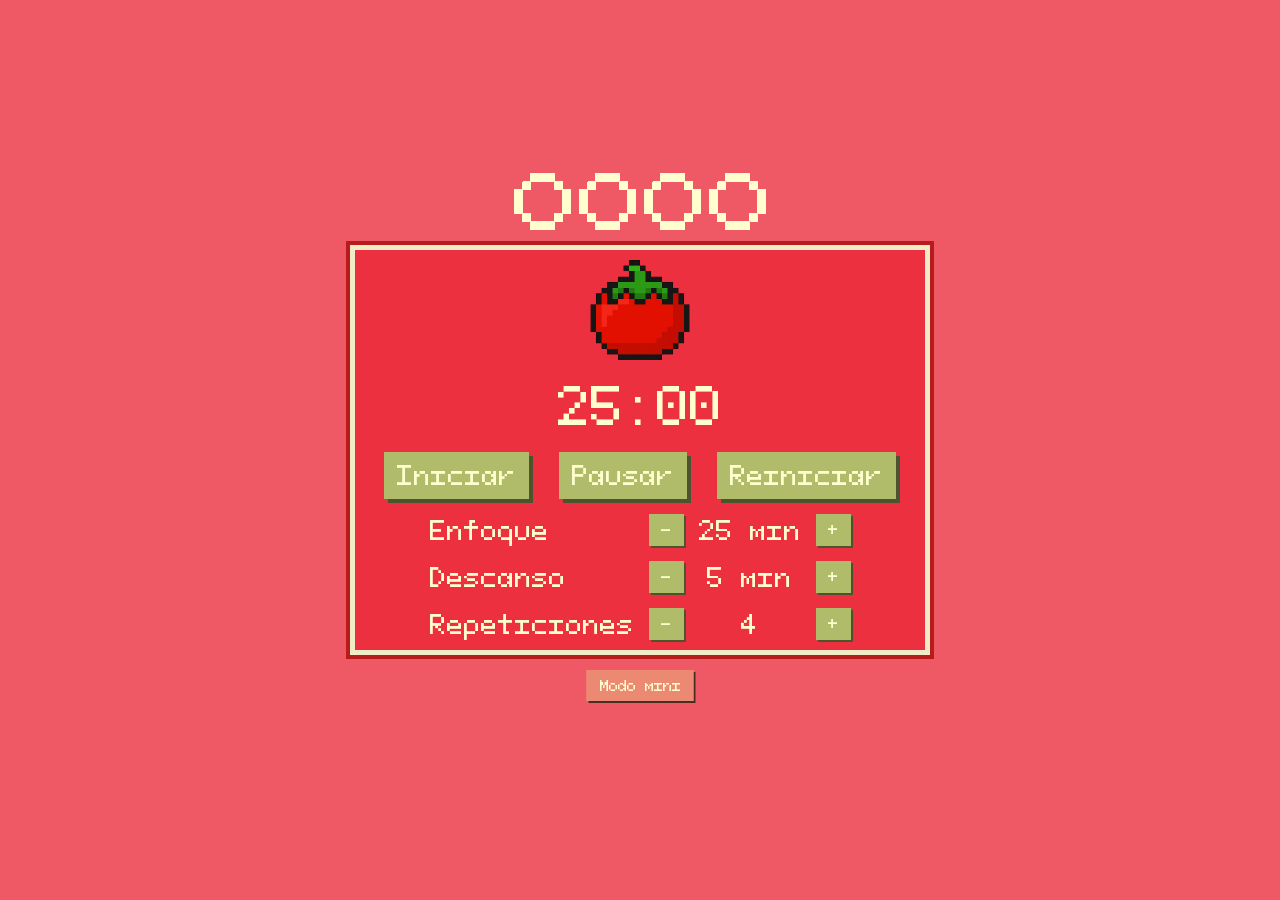
<file: pomodoro/index.html>
<!DOCTYPE html>
<html lang="es">
<head>
    <meta charset="UTF-8">
    <meta name="viewport" content="width=device-width, initial-scale=1.0">
    <title>Pomodoro</title>
    <link rel="icon" type="image/png" href="./assets/img/tomato.png">
    <link rel="stylesheet" href="./assets/css/styles.css">
</head>
<body>
<main>
    <section class="contenedor">
        <div class="contenedor-alarma">
            <div class="info-superior">
                <div id="mensaje"></div>
                <div id="circulos"></div>
            </div>
            <div id="panelMini">
                <img src="./assets/img/tomato.png" alt="Dibujo tomate">
                <div id="contador">25:00</div>
                <div class="botones">
                    <button id="iniciar">Iniciar</button>
                    <button id="pausar">Pausar</button>
                    <button id="reiniciar">Reiniciar</button>
                </div>
            </div>
            <div class="config-grupo">
                <div class="configuracion-enfoque">
                    <span>Enfoque</span>
                    <button id="menosEnfoque" aria-label="Disminuir tiempo de enfoque">-</button>
                    <span id="valorEnfoque">25 min</span>
                    <button id="masEnfoque" aria-label="Aumentar tiempo de enfoque">+</button>
                </div>

                <div class="configuracion-descanso">
                    <span>Descanso</span>
                    <button id="menosDescanso" aria-label="Disminuir tiempo de descanso">-</button>
                    <span id="valorDescanso">5 min</span>
                    <button id="masDescanso" aria-label="Aumentar tiempo de descanso">+</button>
                </div>

                <div class="configuracion-repeticiones">
                    <span>Repeticiones</span>
                    <button id="menosRepeticiones" aria-label="Disminuir número de repeticiones">-</button>
                    <span id="valorRepeticiones">4</span>
                    <button id="masRepeticiones" aria-label="Aumentar número de repeticiones">+</button>
                </div>
            </div>
            <button id="btnModoMini">Modo mini</button>
        </div>

    </section>
</main>
<script src="./assets/js/app.js"></script>
</body>
</html>
</file>
<file: pomodoro/assets/css/styles.css>
/* ~~~~~~~~~~~~~~~~~~~~~~ RESET Y CONFIGURACIÓN BASE ~~~~~~~~~~~~~~~~~~~~~~ */
* {
    box-sizing: border-box;
    margin: 0;
    padding: 0;
}

@font-face {
    font-family: 'PixeloidMono';
    src: url('../fonts/PixeloidMono.woff2') format('woff2'),
    url('../fonts/PixeloidMono.woff') format('woff');
}

body {
    display: flex;
    flex-direction: column;
    align-items: center;
    justify-content: center;
    background-color: rgb(236, 48, 63, 0.8);
    color: rgb(255, 254, 206);
    font-family: 'PixeloidMono', sans-serif;
    font-size: 25px;
}

/* ~~~~~~~~~~~~~~~~~~~~~~ LAYOUT GENERAL ~~~~~~~~~~~~~~~~~~~~~~ */
.contenedor {
    display: flex;
    flex-direction: column;
    justify-content: center;
    align-items: center;
    gap: 20px;
    height: 100vh;
    width: 100vw;
}

.contenedor-alarma {
    display: flex;
    flex-direction: column;
    align-items: center;
    justify-content: center;
    gap: 15px;
    position: relative;
    border: 5px solid rgb(241, 236, 198);
    box-shadow: 0 0 0 4px rgb(183, 28, 26);
    background-color: rgb(236, 48, 63);
    width: 90%;
    max-width: 580px;
    padding: 10px;
}

/* ~~~~~~~~~~~~~~~~~~~~~~ MENSAJE Y CÍRCULOS DE PROGRESO ~~~~~~~~~~~~~~~~~~~~~~ */
.info-superior {
    position: absolute;
    bottom: 100%;
    left: 50%;
    transform: translateX(-50%);
    margin-bottom: 20px;
    display: flex;
    flex-direction: column;
    align-items: center;
    gap: 12px;
}

#mensaje {
    font-size: 25px;
    white-space: nowrap;
}

#circulos {
    display: flex;
    gap: 8px;
}

.punto-ciclo {
    width: 9px;
    height: 9px;
    background-color: transparent;
    margin-right: 48px;
    margin-bottom: 48px;
    box-shadow:
            16px 0 0 0 rgb(255, 254, 206), 24px 0 0 0 rgb(255, 254, 206), 32px 0 0 0 rgb(255, 254, 206),
            8px 8px 0 0 rgb(255, 254, 206), 40px 8px 0 0 rgb(255, 254, 206),
            0 16px 0 0 rgb(255, 254, 206), 48px 16px 0 0 rgb(255, 254, 206),
            0 24px 0 0 rgb(255, 254, 206), 48px 24px 0 0 rgb(255, 254, 206),
            0 32px 0 0 rgb(255, 254, 206), 48px 32px 0 0 rgb(255, 254, 206),
            8px 40px 0 0 rgb(255, 254, 206), 40px 40px 0 0 rgb(255, 254, 206),
            16px 48px 0 0 rgb(255, 254, 206), 24px 48px 0 0 rgb(255, 254, 206), 32px 48px 0 0 rgb(255, 254, 206);
}

.punto-ciclo.completado {
    width: 9px;
    height: 9px;
    background-color: transparent;
    margin-right: 48px;
    margin-bottom: 48px;
    box-shadow:
            16px 0 0 0 rgb(255, 254, 206), 24px 0 0 0 rgb(255, 254, 206), 32px 0 0 0 rgb(255, 254, 206),
            8px 8px 0 0 rgb(255, 254, 206), 16px 8px 0 0 rgb(255, 254, 206), 24px 8px 0 0 rgb(255, 254, 206), 32px 8px 0 0 rgb(255, 254, 206), 40px 8px 0 0 rgb(255, 254, 206),
            0 16px 0 0 rgb(255, 254, 206), 8px 16px 0 0 rgb(255, 254, 206), 16px 16px 0 0 rgb(255, 254, 206), 24px 16px 0 0 rgb(255, 254, 206), 32px 16px 0 0 rgb(255, 254, 206), 40px 16px 0 0 rgb(255, 254, 206), 48px 16px 0 0 rgb(255, 254, 206),
            0 24px 0 0 rgb(255, 254, 206), 8px 24px 0 0 rgb(255, 254, 206), 16px 24px 0 0 rgb(255, 254, 206), 24px 24px 0 0 rgb(255, 254, 206), 32px 24px 0 0 rgb(255, 254, 206), 40px 24px 0 0 rgb(255, 254, 206), 48px 24px 0 0 rgb(255, 254, 206),
            0 32px 0 0 rgb(255, 254, 206), 8px 32px 0 0 rgb(255, 254, 206), 16px 32px 0 0 rgb(255, 254, 206), 24px 32px 0 0 rgb(255, 254, 206), 32px 32px 0 0 rgb(255, 254, 206), 40px 32px 0 0 rgb(255, 254, 206), 48px 32px 0 0 rgb(255, 254, 206),
            8px 40px 0 0 rgb(255, 254, 206), 16px 40px 0 0 rgb(255, 254, 206), 24px 40px 0 0 rgb(255, 254, 206), 32px 40px 0 0 rgb(255, 254, 206), 40px 40px 0 0 rgb(255, 254, 206),
            16px 48px 0 0 rgb(255, 254, 206), 24px 48px 0 0 rgb(255, 254, 206), 32px 48px 0 0 rgb(255, 254, 206);
}

/* ~~~~~~~~~~~~~~~~~~~~~~ IMAGEN Y CONTADOR ~~~~~~~~~~~~~~~~~~~~~~ */
img {
    width: 100px;
    height: 100px;
}

#contador{
    font-size: 50px;
}

/* ~~~~~~~~~~~~~~~~~~~~~~ PANEL MINI (PICTURE-IN-PICTURE) ~~~~~~~~~~~~~~~~~~~~~~ */
#panelMini {
    display: flex;
    flex-direction: column;
    align-items: center;
    gap: 15px;
}

#btnModoMini {
    position: absolute;
    top: 100%;
    left: 50%;
    transform: translateX(-50%);
    margin-top: 20px;
    background-color: rgb(235, 137, 114);
    border-color: rgb(235, 137, 114);
    font-size: 14px;
    padding: 4px 10px;
    box-shadow: 2px 2px 0 0 rgb(74 44 36);
}

#btnModoMini:active {
    transform: translateX(-50%) translate(2px, 2px);
}

/* ~~~~~~~~~~~~~~~~~~~~~~ CONFIGURACIÓN (ENFOQUE / DESCANSO / REPETICIONES) ~~~~~~~~~~~~~~~~~~~~~~ */
.config-grupo {
    display: grid;
    grid-template-columns: auto auto auto auto;
    row-gap: 15px;
    column-gap: 15px;
    align-items: center;
}

.configuracion-enfoque,
.configuracion-descanso,
.configuracion-repeticiones {
    display: contents;
}

span[id^="valor"] {
    text-align: center;
}

/* ~~~~~~~~~~~~~~~~~~~~~~ BOTONES ~~~~~~~~~~~~~~~~~~~~~~ */
.botones {
    display: flex;
    flex-direction: row;
    gap: 30px;
    flex-wrap: wrap;
    justify-content: center;
}

button {
    color: rgb(255, 254, 206);
    background-color: rgb(176, 188, 106);
    border: rgb(176, 188, 106) 3px solid;
    border-radius: 0;
    box-shadow: 4px 4px 0 0 rgb(77 83 47);
    padding: 5px 10px;
    cursor: pointer;
    font-family: 'PixeloidMono', sans-serif;
    font-size: 25px;
}

button:active {
    transform: translate(4px, 4px);
}

button[id^="menos"],
button[id^="mas"] {
    padding: 4px 10px;
    font-size: 16px;
    box-shadow: 2px 2px 0 0 rgb(77 83 47);
    border-width: 2px;
}

/* ~~~~~~~~~~~~~~~~~~~~~~ RESPONSIVE (PANTALLAS CHICAS) ~~~~~~~~~~~~~~~~~~~~~~ */
@media (max-width: 480px) {
    body {
        font-size: 16px;
    }

    #contador {
        font-size: 32px;
    }

    .botones {
        gap: 10px;
        flex-wrap: wrap;
        justify-content: center;
    }

    button {
        font-size: 16px;
        padding: 4px 8px;
    }

    button[id^="menos"],
    button[id^="mas"] {
        font-size: 12px;
        padding: 3px 8px;
    }

    img {
        width: 60px;
        height: 60px;
    }
}
</file>
